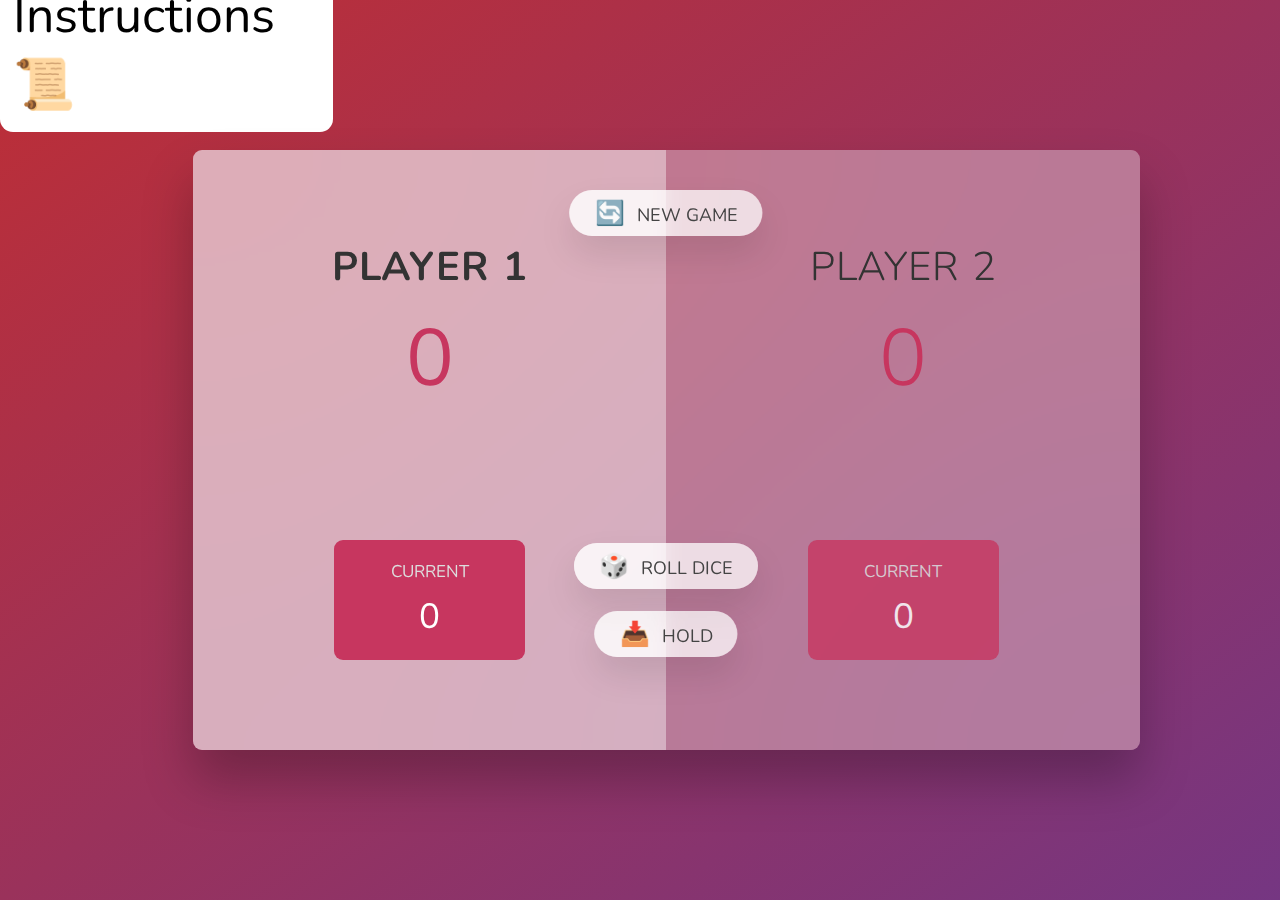
<file: game.html>
<!DOCTYPE html>
<html lang="en">
  <head>
    <meta charset="UTF-8" />
    <meta name="viewport" content="width=device-width, initial-scale=1.0" />
    <meta http-equiv="X-UA-Compatible" content="ie=edge" />
    <link rel="stylesheet" href="game.css" />
    <title>First To 100 Game</title>
  </head>
  <body>
<div class="instructions-link-container">
  <div class="instructions-link">
    <a href="instruc.html">Instructions📜</a>
  </div>
</div>
    <main>
      <section class="player player--0 player--active">

        <h2 class="name" id="name--0">Player 1</h2>
        <p class="score" id="score--0">0</p>
        <div class="current">
          <p class="current-label">Current</p>
          <p class="current-score" id="current--0">0</p>
        </div>
      </section>
      <section class="player player--1">
        <h2 class="name" id="name--1">Player 2</h2>
        <p class="score" id="score--1">0</p>
        <div class="current">
          <p class="current-label">Current</p>
          <p class="current-score" id="current--1">0</p>
        </div>
      </section>
      <img src="dice-5.png" alt="Playing dice" class="dice" />
      <button class="btn btn--new">🔄 New game</button>
      <button class="btn btn--roll">🎲 Roll dice</button>
      <button class="btn btn--hold">📥 Hold</button>
    </main>
    <script src="script.js"></script>
  </body>
</html>
</file>
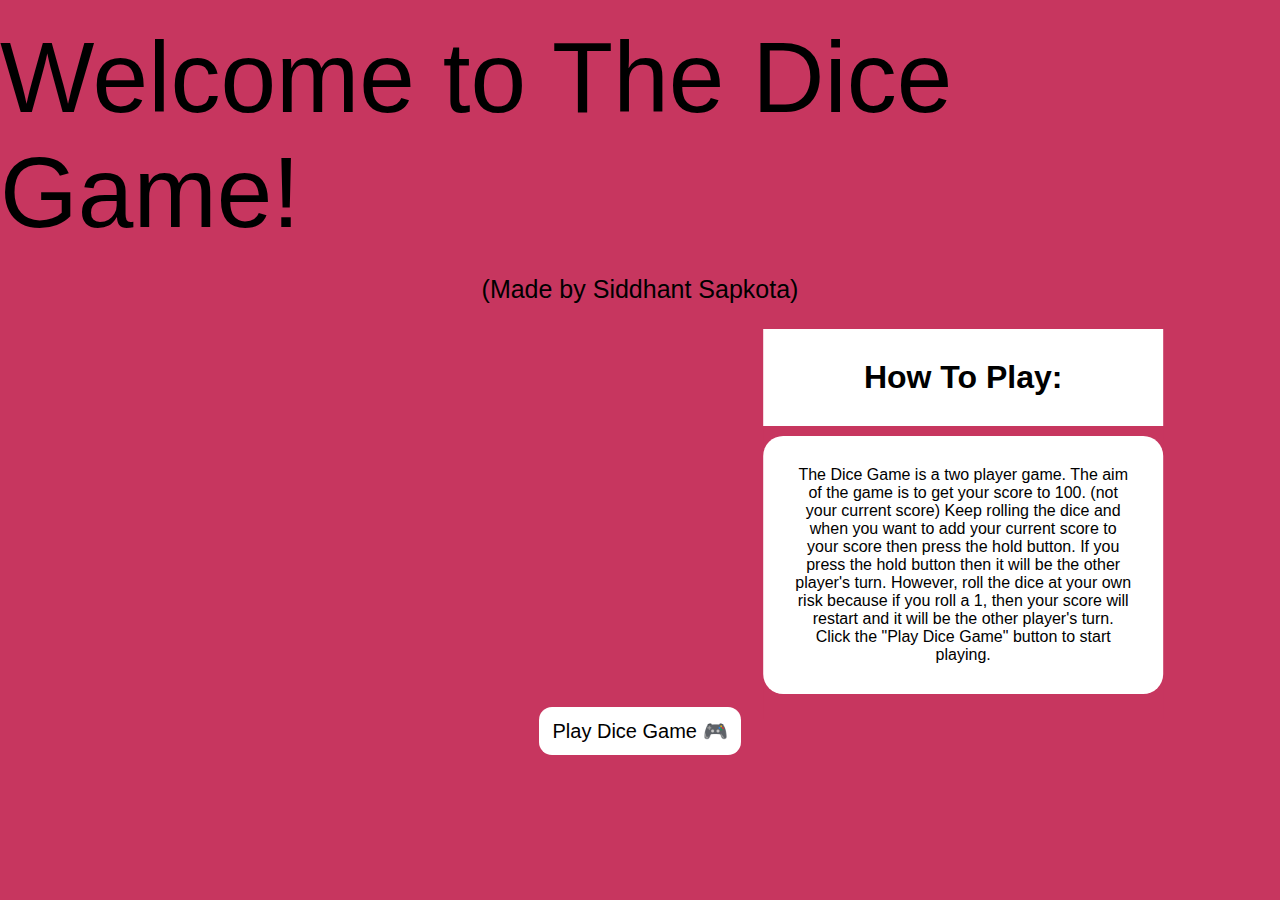
<file: instruc.html>
<!DOCTYPE html>
<html lang="en">
<head>
    <meta charset="UTF-8">
    <meta http-equiv="X-UA-Compatible" content="IE=edge">
    <meta name="viewport" content="width=device-width, initial-scale=1.0">
    <!-- custom css -->
<link rel="stylesheet" href="index.css">
<!-- custom css -->
<!-- font awesome -->
<link rel="stylesheet" href="https://cdnjs.cloudflare.com/ajax/libs/font-awesome/6.1.2/css/all.min.css" integrity="sha512-1sCRPdkRXhBV2PBLUdRb4tMg1w2YPf37qatUFeS7zlBy7jJI8Lf4VHwWfZZfpXtYSLy85pkm9GaYVYMfw5BC1A==" crossorigin="anonymous" referrerpolicy="no-referrer" />
<!-- font awesome -->
    <title>Dice Game - Instructions</title>
</head>
<body>
<div class="header-container">
    <header class="header">
        Welcome to The Dice Game!
    </header>
</div>
<div class="dice-font-container">
    <div class="dice">
        <figure><i class="fa-solid fa-dice"></i></figure>
    </div>
</div>
<div class="credits-container">
    <div class="credits-text">
    <p>(Made by Siddhant Sapkota)</p>
    </div>
</div>
<div class="instructions"><h1 class="htp">How To Play:</h1>
<p class="instructions-text"> The Dice Game is a two player game. The aim of the game is to get your score to 100. (not your current score) Keep rolling the dice and when you want to add your current score to your score then press the hold button. If you press the hold button then it will be the other player's turn. However, roll the dice at your own risk because if you roll a 1, then your score will restart and it will be the other player's turn. Click the "Play Dice Game" button to start playing. </p>
</div>
<div class="link-play-container">
    <div class="link">
        <a href="game.html">Play Dice Game 🎮</a>
    </div>
</div>
<div class="pop-up-dice-container">
    <div class="pop-up-dice">
<i class="fa-solid fa-dice-six"></i></div>
</div>
</body>
</html>
</file>
<file: game.css>
@import url('https://fonts.googleapis.com/css2?family=Nunito&display=swap');

* {
  margin: 0;
  padding: 0;
  box-sizing: inherit;
}

header{
  text-align: center;

}
html {
  font-size: 62.5%;
  box-sizing: border-box;
}

body {
  font-family: 'Nunito', sans-serif;
  font-weight: 400;
  height: 100vh;
  color: #333;
  background-image: linear-gradient(to top left, #753682 0%, #bf2e34 100%);
  display: flex;
  align-items: center;
  justify-content: center;
}

/* LAYOUT */
main {
  position: relative;
  width: 100rem;
  height: 60rem;
  background-color: rgba(255, 255, 255, 0.35);
  backdrop-filter: blur(200px);
  filter: blur();
  box-shadow: 0 3rem 5rem rgba(0, 0, 0, 0.25);
  border-radius: 9px;
  overflow: hidden;
display: flex;
transform: translateX(-140px);
}

.player {
  flex: 50%;
  padding: 9rem;
  display: flex;
  flex-direction: column;
  align-items: center;
  transition: all 0.75s;
}

/* ELEMENTS */
.name {
  position: relative;
  font-size: 4rem;
  text-transform: uppercase;
  letter-spacing: 1px;
  word-spacing: 2px;
  font-weight: 300;
  margin-bottom: 1rem;
} 

.score {
  font-size: 8rem;
  font-weight: 300;
  color: #c7365f;
  margin-bottom: auto;
}

.player--active {
  background-color: rgba(255, 255, 255, 0.4);
}
.player--active .name {
  font-weight: 700;
}
.player--active .score {
  font-weight: 400;
}

.player--active .current {
  opacity: 1;
}

.current {
  background-color: #c7365f;
  opacity: 0.8;
  border-radius: 9px;
  color: #fff;
  width: 65%;
  padding: 2rem;
  text-align: center;
  transition: all 0.75s;
}

.current-label {
  text-transform: uppercase;
  margin-bottom: 1rem;
  font-size: 1.7rem;
  color: #ddd;
}

.current-score {
  font-size: 3.5rem;
}

/* ABSOLUTE POSITIONED ELEMENTS */
.btn {
  position: absolute;
  left: 50%;
  transform: translateX(-50%);
  color: #444;
  background: none;
  border: none;
  font-family: inherit;
  font-size: 1.8rem;
  text-transform: uppercase;
  cursor: pointer;
  font-weight: 400;
  transition: all 0.2s;

  background-color: white;
  background-color: rgba(255, 255, 255, 0.6);
  backdrop-filter: blur(10px);

  padding: 0.7rem 2.5rem;
  border-radius: 50rem;
  box-shadow: 0 1.75rem 3.5rem rgba(0, 0, 0, 0.1);
}

.btn::first-letter {
  font-size: 2.4rem;
  display: inline-block;
  margin-right: 0.7rem;
}

.btn--new {
  top: 4rem;
}
.btn--roll {
  top: 39.3rem;
}
.btn--hold {
  top: 46.1rem;
}

.btn:active {
  transform: translate(-50%, 3px);
  box-shadow: 0 1rem 2rem rgba(0, 0, 0, 0.15);
}

.btn:focus {
  outline: none;
}

.dice {
  position: absolute;
  left: 50%;
  top: 16.5rem;
  transform: translateX(-50%);
  height: 10rem;
  box-shadow: 0 2rem 5rem rgba(0, 0, 0, 0.2);
}

.player--winner {
  background-color: #2f2f2f;
}

.player--winner .name {
  font-weight: 700;
  color: #c7365f;
}

.hidden {
  display: none;
}
.instructions-link-container{
font-size: 50px;
transform: translateX(500px);
transform: translateY(-400px);
background-color: white;
border-radius:13px;
padding: 13px;
}
a{
text-decoration: none;
color: black;
}
</file>
<file: index.css>
*{
    margin: 0;
    box-sizing: border-box;
    padding: 0;
    font-family: 'Nunito', sans-serif;
  background-color: #c7365f;
}

.header-container{
    display: flex;
    justify-content: center;
    align-items: center;
}
.header{
    margin-top: 20px;
    font-size: 100px;

}
.dice-font-container{
    display: flex;
    justify-content: center;
    align-items: center;
    font-size: 60px;
    color: white;
}
.credits-container{
    display: flex;
    justify-content: center;
    align-items: center;
    margin-top: 25px;
}
.credits-text{
    font-size: 25px;
}
.instructions{
    margin-top: 25px;
    width: 400px;
    height: 400px;
    text-align: center;
    transform: translateX(47.7rem);

}
.htp{
    background: #fff;
padding: 30px;
}
.instructions-text{
    background: #fff;
    margin-top: 10px;
    padding: 30px;
    border-radius: 20px;
}
.link-play-container{
    display: flex;
    justify-content: center;
    align-items: center;
    text-align: center;
    transform: translateY(-10px);
margin-bottom: 5px;
}
a{
text-decoration: none;
color: black;
background: white;
padding: 13px;
border-radius: 13px;
font-size: 20px;
}
.pop-up-dice{
    transform: translateY(10px);
}
.pop-up-dice-container{
    display: flex;
    justify-content: center;
    align-items: center;
    opacity: 1;
animation-name: dice-pop-up-animation;
 animation-duration: 5s;
 animation-timing-function: ease-in-out;
 animation-iteration-count: infinite;

    /* opacity: 0; */
}

.pop-up-dice{
    font-size: 50px;
}

/* dice pop-up animation */
@keyframes dice-pop-up-animation{
0%{
    transform: translateX(10px);
}
10%{
    transform: translateX(-5px);
}
20%{
    transform: translateX(10px);
}
30%{
    transform: translateX(-5px);
}
40%{
    transform: translateX(10px);
}
50%{
       transform: translateX(-5px); 
}
60%{
     transform: translateX(10px);   
}
70%{
           transform: translateX(-5px); 
}
80%{
       transform: translateX(10px);     
}
90%{
              transform: translateX(-5px);  
}
100%{
transform: translateX(10px);
}
}
</file>
